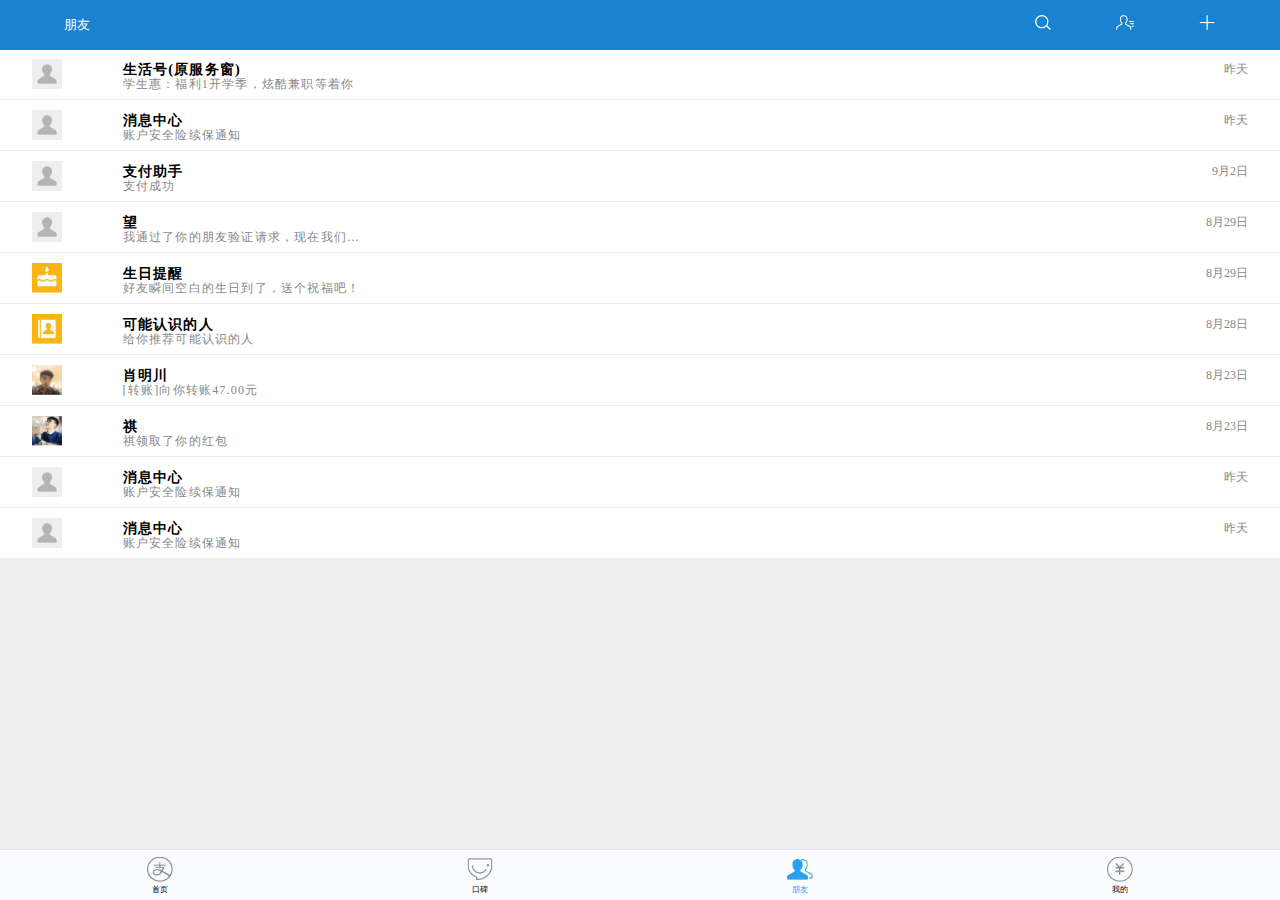
<file: friends.html>
<!DOCTYPE html>
<html lang="en">
<head>
	<meta charset="UTF-8">
	<meta name="viewport" content="width=device-width,initial-scale=1, maximum-scale=1, minimum-scale=1, user-scalable=no">
	<title>Document</title>
	<link href="css/css.css" rel="stylesheet" type="text/css">
	<link href="css/index.css" rel="stylesheet" type="text/css">
</head>
<body>
<section>
	<header>
		<div class="firend">朋友</div>
		<div id="more"><img src="images/more.gif"></div>
		<div id="friendList"><img src="images/friendList.gif"></div>
		<div id="search"><img src="images/search.gif"></div>
	</header>
	<article>
		<div id="firend">
			<div class="center">
				<ul class="firHead"><img src="images/z_03.jpg"></ul>
				<ul class="firCon">
					<li class="firName">生活号(原服务窗)</li>
					<li class="firTalk">学生惠：福利1开学季，炫酷兼职等着你</li>
				</ul>
				<ul class="time">昨天</ul>
			</div>
		</div>
		<div id="firend">
			<div class="center">
				<ul class="firHead"><img src="images/z_03.jpg"></ul>
				<ul class="firCon">
					<li class="firName">消息中心</li>
					<li class="firTalk">账户安全险续保通知</li>
				</ul>
				<ul class="time">昨天</ul>
			</div>
		</div>
		<div id="firend">
			<div class="center">
				<ul class="firHead"><img src="images/z_03.jpg"></ul>
				<ul class="firCon">
					<li class="firName">支付助手</li>
					<li class="firTalk">支付成功</li>
				</ul>
				<ul class="time">9月2日</ul>
			</div>
		</div>
		<div id="firend">
			<div class="center">
				<ul class="firHead"><img src="images/z_03.jpg"></ul>
				<ul class="firCon">
					<li class="firName">望</li>
					<li class="firTalk">我通过了你的朋友验证请求，现在我们…</li>
				</ul>
				<ul class="time">8月29日</ul>
			</div>
		</div>
		<div id="firend">
			<div class="center">
				<ul class="firHead"><img src="images/z_06.jpg"></ul>
				<ul class="firCon">
					<li class="firName">生日提醒</li>
					<li class="firTalk">好友瞬间空白的生日到了，送个祝福吧！</li>
				</ul>
				<ul class="time">8月29日</ul>
			</div>
		</div>
		<div id="firend">
			<div class="center">
				<ul class="firHead"><img src="images/z_08.jpg"></ul>
				<ul class="firCon">
					<li class="firName">可能认识的人</li>
					<li class="firTalk">给你推荐可能认识的人</li>
				</ul>
				<ul class="time">8月28日</ul>
			</div>
		</div>
		<div id="firend">
			<div class="center">
				<ul class="firHead"><img src="images/z_10.jpg"></ul>
				<ul class="firCon">
					<li class="firName">肖明川</li>
					<li class="firTalk">[转账]向你转账47.00元</li>
				</ul>
				<ul class="time">8月23日</ul>
			</div>
		</div>
		<div id="firend">
			<div class="center">
				<ul class="firHead"><img src="images/z_12.jpg"></ul>
				<ul class="firCon">
					<li class="firName">祺</li>
					<li class="firTalk">祺领取了你的红包</li>
				</ul>
				<ul class="time">8月23日</ul>
			</div>
		</div>
		<div id="firend">
			<div class="center">
				<ul class="firHead"><img src="images/z_03.jpg"></ul>
				<ul class="firCon">
					<li class="firName">消息中心</li>
					<li class="firTalk">账户安全险续保通知</li>
				</ul>
				<ul class="time">昨天</ul>
			</div>
		</div>
		<div id="firend">
			<div class="center">
				<ul class="firHead"><img src="images/z_03.jpg"></ul>
				<ul class="firCon">
					<li class="firName">消息中心</li>
					<li class="firTalk">账户安全险续保通知</li>
				</ul>
				<ul class="time">昨天</ul>
			</div>
		</div>
	</article>
	<footer>
		<div><a href="index">
			<ul id="zhi" class="pic"><img src="images/zhi.gif"></ul>
			<ul>首页</ul></a>
		</div>
		<div><a href="praise.html">
			<ul id="publicPraise" class="pic"><img src="images/publicPraise.gif"></ul>
			<ul>口碑</ul></a>
		</div>
		<div><a href="friends.html">
			<ul id="firend" class="pic"><img src="images/firend.gif"></ul>
			<ul class="blue">朋友</ul></a>
		</div>
		<div><a href="me.html">
			<ul id="myMoney" class="pic"><img src="images/myMoney.gif"></ul>
			<ul>我的</ul></a>
		</div>
	</footer>
</section>
</body>
</html>
</file>
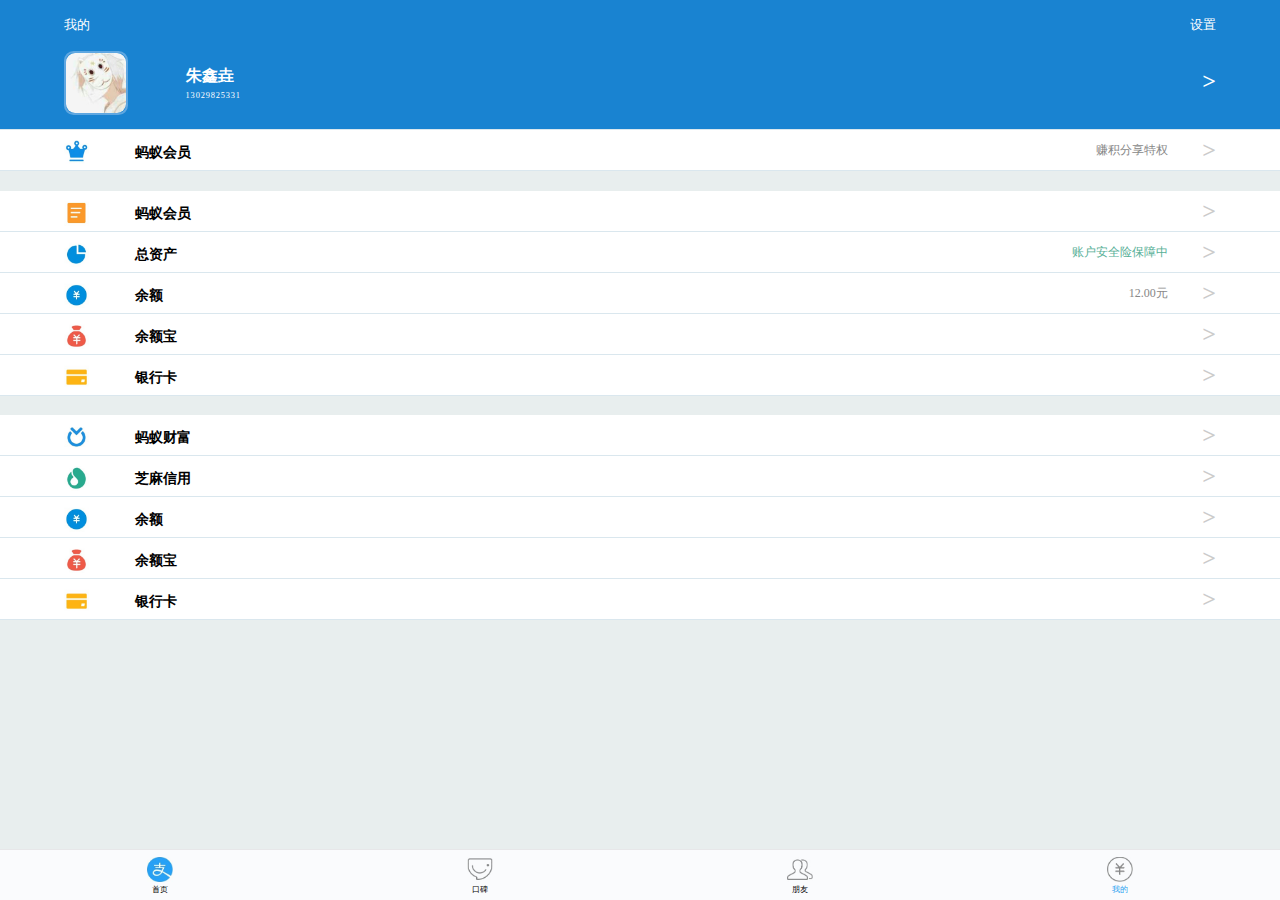
<file: me.html>
<!DOCTYPE html>
<html lang="en">
<head>
	<meta charset="UTF-8">
	<meta name="viewport" content="width=device-width,initial-scale=1, maximum-scale=1, minimum-scale=1, user-scalable=no">
	<title>Document</title>
	<link href="css/css.css" rel="stylesheet" type="text/css">
	<link href="css/index1.css" rel="stylesheet" type="text/css">
</head>
<body>
<section>
	<header>
		<div class="firend">我的</div>
		<div class="set"><input type="button" value="设置" id="set"></div>
	</header>
	<article>
		<div id="me">
			<div class="center">
				<ul class="head-portrait fl"><img src="images/head-portrait.jpg"></ul>
				<ul class="petName fl">
					<li class="zxy">朱鑫垚</li>
					<li class="phone">13029825331</li>
				</ul>
				<ul class="gt fr">&gt;</ul>
			</div>
		</div>
		<div id="content">
			<div class="theAntMember">
				<div class="center">
					<ul class="fl"><img src="images/theAntMember.gif"></ul>
					<ul class="merchant fl">蚂蚁会员</ul>
					<ul class="gt fr">&gt;</ul>
					<ul class="merCon fr">赚积分享特权</ul>
				</div>
			</div>
			<div class="five">
				<div class="bell">
					<div class="center">
						<ul class="fl"><img src="images/bell.gif"></ul>
						<ul class="merchant fl">蚂蚁会员</ul>
						<ul class="gt fr">&gt;</ul>
					</div>
				</div>
				<div class="bell">
					<div class="center">
						<ul class="fl"><img src="images/totalAssets.gif"></ul>
						<ul class="merchant fl">总资产</ul>
						<ul class="gt fr">&gt;</ul>
						<ul class="merCon fr green">账户安全险保障中</ul>
					</div>
				</div>
				<div class="bell">
					<div class="center">
						<ul class="fl"><img src="images/balance.gif"></ul>
						<ul class="merchant fl">余额</ul>
						<ul class="gt fr">&gt;</ul>
						<ul class="merCon fr">12.00元</ul>
					</div>
				</div>
				<div class="bell">
					<div class="center">
						<ul class="fl"><img src="images/yuEBao.gif"></ul>
						<ul class="merchant fl">余额宝</ul>
						<ul class="gt fr">&gt;</ul>
					</div>
				</div>
				<div class="bell">
					<div class="center">
						<ul class="fl"><img src="images/bankCard.gif"></ul>
						<ul class="merchant fl">银行卡</ul>
						<ul class="gt fr">&gt;</ul>
					</div>
				</div>
			</div>
			<div class="five">
				<div class="bell">
					<div class="center">
						<ul class="fl"><img src="images/theAntWealth.gif"></ul>
						<ul class="merchant fl">蚂蚁财富</ul>
						<ul class="gt fr">&gt;</ul>
					</div>
				</div>
				<div class="bell">
					<div class="center">
						<ul class="fl"><img src="images/ZhimaCredit.jpg"></ul>
						<ul class="merchant fl">芝麻信用</ul>
						<ul class="gt fr">&gt;</ul>
					</div>
				</div>
				<div class="bell">
					<div class="center">
						<ul class="fl"><img src="images/balance.gif"></ul>
						<ul class="merchant fl">余额</ul>
						<ul class="gt fr">&gt;</ul>
					</div>
				</div>
				<div class="bell">
					<div class="center">
						<ul class="fl"><img src="images/yuEBao.gif"></ul>
						<ul class="merchant fl">余额宝</ul>
						<ul class="gt fr">&gt;</ul>
					</div>
				</div>
				<div class="bell">
					<div class="center">
						<ul class="fl"><img src="images/bankCard.gif"></ul>
						<ul class="merchant fl">银行卡</ul>
						<ul class="gt fr">&gt;</ul>
					</div>
				</div>
				
			</div>
		</div>
	</article>
	<footer>
		<div><a href="index.html">
			<ul id="zhi" class="pic"><img src="images/b_06.jpg"></ul>
			<ul>首页</ul></a>
		</div>
		<div><a href="praise.html">
			<ul id="publicPraise" class="pic"><img src="images/publicPraise.gif"></ul>
			<ul>口碑</ul></a>
		</div>
		<div><a href="friends.html">
			<ul id="firend" class="pic"><img src="images/b_04.jpg"></ul>
			<ul>朋友</ul></a>
		</div>
		<div><a href="me.html">
			<ul id="myMoney" class="pic"><img src="images/myMoney.gif"></ul>
			<ul class="blue">我的</ul></a>
		</div>
	</footer>
</section>
</body>
</html>
</file>
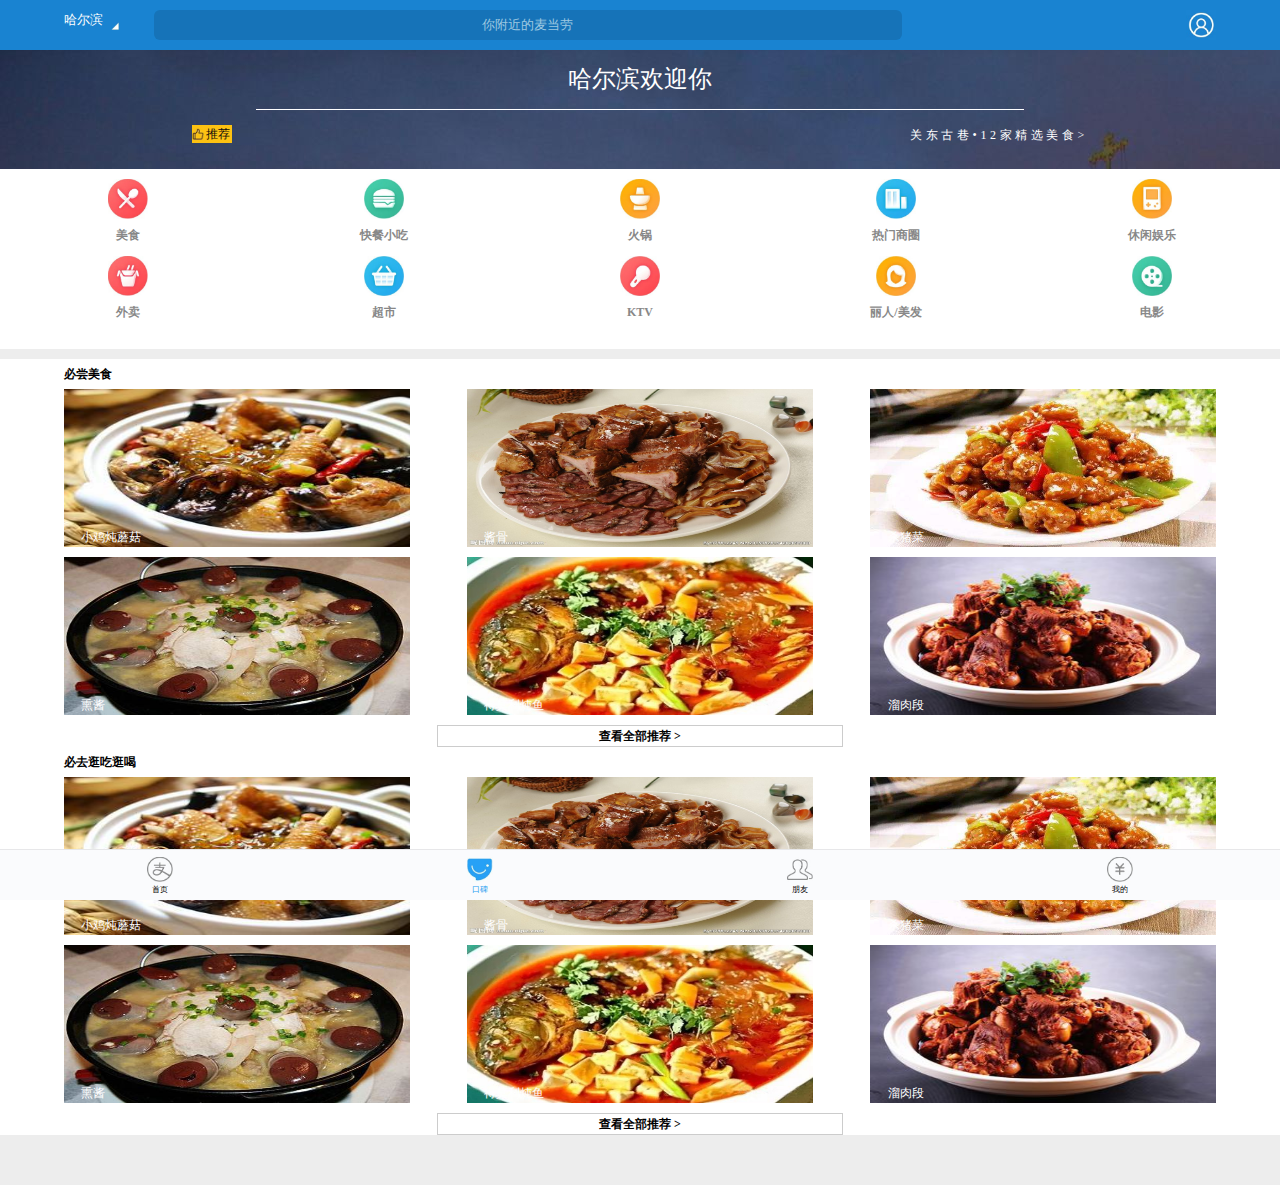
<file: praise.html>
<!DOCTYPE html>
<html lang="en">
<head>
	<meta charset="UTF-8">
	<meta name="viewport" content="width=device-width,initial-scale=1, maximum-scale=1, minimum-scale=1, user-scalable=no">
	<title>Document</title>
	<link href="css/css.css" rel="stylesheet" type="text/css">
	<link href="css/index3.css" rel="stylesheet" type="text/css">
</head>
<body>
<section>
	<header>
		<div class="center">
			<div class="fl"><input type="button" value="哈尔滨" id="place"></div>
			<div class="search fl"><input type="button" value="你附近的麦当劳" id="search"></div>
			<div class="me fr"><a href=""><img src="images/me.jpg"></a></div>
		</div>
	</header>
	<article>
		<div id="banner">
			<ul class="welcome">
				哈尔滨欢迎你
			</ul>
			<ul class="welCon">
				<li class="recommend">推荐</li>
				<li class="recomCon">关东古巷•12家精选美食&gt;</li>
			</ul>
		</div>
		<div id="kind">
			<div class="kind1">
				<ul>
					<li><img src="images/c_18-06.jpg"></li>
					<li>美食</li>
				</ul>
				<ul>
					<li><img src="images/c_18-15.jpg"></li>
					<li>外卖</li>
				</ul>
			</div>
			<div class="kind1">
				<ul>
					<li><img src="images/c_18-07.jpg"></li>
					<li>快餐小吃</li>
				</ul>
				<ul>
					<li><img src="images/c_18-11.jpg"></li>
					<li>超市</li>
				</ul>
			</div>
			<div class="kind1">
				<ul>
					<li><img src="images/c_18-08.jpg"></li>
					<li>火锅</li>
				</ul>
				<ul>
					<li><img src="images/c_18-12.jpg"></li>
					<li>KTV</li>
				</ul>
			</div>
			<div class="kind1">
				<ul>
					<li><img src="images/c_18-09.jpg"></li>
					<li>热门商圈</li>
				</ul>
				<ul>
					<li><img src="images/c_18-13.jpg"></li>
					<li>丽人/美发</li>
				</ul>
			</div>
			<div class="kind1">
				<ul>
					<li><img src="images/c_18-10.jpg"></li>
					<li>休闲娱乐</li>
				</ul>
				<ul>
					<li><img src="images/c_18-14.jpg"></li>
					<li>电影</li>
				</ul>
			</div>
		</div>
		<div id="travel">
			<div class="center">
				<div class="cate">
					<ul class="title">必尝美食</ul>
					<ul class="cateList noMarLeft">
						<li class="picWd">
							<p class="pic"><img src="images/a1.jpg" alt=""></p>
							<p class="wd">小鸡炖蘑菇</p>
						</li>
						<li class="picWd">
							<p class="pic"><img src="images/a2.jpg" alt=""></p>
							<p class="wd">熏酱</p>
						</li>
					</ul>
					<ul class="cateList">
						<li class="picWd">
							<p class="pic"><img src="images/a3.jpg" alt=""></p>
							<p class="wd">酱骨</p>
						</li>
						<li class="picWd">
							<p class="pic"><img src="images/a4.jpg" alt=""></p>
							<p class="wd">得莫利炖鱼</p>
						</li>
					</ul>
					<ul class="cateList">
						<li class="picWd">
							<p class="pic"><img src="images/a5.jpg" alt=""></p>
							<p class="wd">杀猪菜</p>
						</li>
						<li class="picWd">
							<p class="pic"><img src="images/a6.jpg" alt=""></p>
							<p class="wd">溜肉段</p>
						</li>
					</ul>
					<a href=""><ul class="more">查看全部推荐 &gt;</ul></a>		
				</div>
				<div class="cate">
					<ul class="title">必去逛吃逛喝</ul>
					<ul class="cateList noMarLeft">
						<li class="picWd">
							<p class="pic"><img src="images/a1.jpg" alt=""></p>
							<p class="wd">小鸡炖蘑菇</p>
						</li>
						<li class="picWd">
							<p class="pic"><img src="images/a2.jpg" alt=""></p>
							<p class="wd">熏酱</p>
						</li>
					</ul>
					<ul class="cateList">
						<li class="picWd">
							<p class="pic"><img src="images/a3.jpg" alt=""></p>
							<p class="wd">酱骨</p>
						</li>
						<li class="picWd">
							<p class="pic"><img src="images/a4.jpg" alt=""></p>
							<p class="wd">得莫利炖鱼</p>
						</li>
					</ul>
					<ul class="cateList">
						<li class="picWd">
							<p class="pic"><img src="images/a5.jpg" alt=""></p>
							<p class="wd">杀猪菜</p>
						</li>
						<li class="picWd">
							<p class="pic"><img src="images/a6.jpg" alt=""></p>
							<p class="wd">溜肉段</p>
						</li>
					</ul>
					<a href=""><ul class="more">查看全部推荐 &gt;</ul></a>		
				</div>
			</div>
		</div>
	</article>
	<footer>
		<div><a href="index.html">
			<ul id="zhi" class="pic"><img src="images/zhi.gif"></ul>
			<ul>首页</ul></a>
		</div>
		<div><a href="praise.html">
			<ul id="publicPraise" class="pic"><img src="images/b_05.jpg"></ul>
			<ul class="blue">口碑</ul></a>
		</div>
		<div><a href="friends.html">
			<ul id="firend" class="pic"><img src="images/b_04.jpg"></ul>
			<ul>朋友</ul></a>
		</div>
		<div><a href="me.html">
			<ul id="myMoney" class="pic"><img src="images/myMoney.gif"></ul>
			<ul>我的</ul></a>
		</div>
	</footer>
</section>
</body>
</html>
</file>
<file: css/css.css>
@charset "utf-8";

/* CSS Document */

body,
ul,
ol,
li,
p,
dl,
dt,
dd,
input,
form,
h1,
h2,
h3,
h4,
h5,
h6,header,article {
    margin: 0;
    padding: 0;
}

img {
    border: none;
}

ul {
    list-style: none;
}

li {
    list-style: none;
}

body {
    color: #888;
    font-size: 12px;
    line-height: 1.7em;
}

a {
    text-decoration: none;
    color: #000;
}

input:focus {
    outline: none
}

.fl {
    float: left
}

.fr {
    float: right
}

.abs {
    position: absolute
}

.rel {
    position: relative
}

.clear {
    clear: both;
    height: 0;
    overflow: hidden;
}

.blue {
    color: #28A0F0;
}


/* section begin */

section {
    font-family: "楷体";
}
header{
    color: #fff;}

/*header begin*/

section header {
    height: 50px;
    width: 100%;
    background: #1983D1;
    position: fixed;
    top: 0;
    left: 0;
    z-index:999;
}


/*header end*/


/* article begin */

article {
    height:100%;
    padding-top: 49px;
    padding-bottom: 50px;
    background:#EDEDED;
}


/* article end */


/* footer begin */

section footer {
    font-size: 0.7em;
    height: 50px;
    width: 100%;
    background: #FAFBFD;
    border-top: 1px solid #E7E7E9;
    position: fixed;
    bottom: 0;    
    z-index:999;
}

section footer div {
    width: 25%;
    text-align: center;
    float: left;
}

section footer div ul {
    width: 100%;
    text-align: center;
    float: left;
}

section footer div ul.pic {
    padding-top: 7px;
    height: 23px;
}

section footer div ul.wd {
    height: 20px;
    line-height: 25px;
}

section footer img {
    height: 25px;
}


/* footer end */


/* section end */
</file>
<file: css/index.css>
@charset "utf-8";
/* CSS Document */
html{background:#EDEDED;}
.center{width: 95%;margin:0 auto;}
/* section begin */
section{font-family:"楷体";}
/*header begin*/
section header div{height:35px;float:right;font-size:1.1em;color:#fff;padding-top:15px;}
section header div.firend{float:left;padding-left:5%;}
section header #more{padding-right:5%;padding-left:2.5%;}
section header #friendList{padding-right:2.5%;padding-left:2.5%;}
section header #search{padding-right:2.5%;padding-left:2.5%;}
section header img{height:15px;}
/*header end*/

/* article begin */
section article #firend{height:40px;padding-top:10px;background:#fff;margin-bottom:1px;}
section article #firend .center{position:relative;}
section article #firend .center .firHead{height:30px;float:left;}
section article #firend .center .firHead img{height:30px;}
section article #firend .center .firCon{letter-spacing:0.1em;float:left;margin-left:5%;}
section article #firend .center .firCon .firName{font-size:1.2em;color:#000;font-weight:600;height:15px;}
section article #firend .center .firCon{}
section article #firend .center .time{position:absolute;top:0;right:0;}
/* article end */

/* footer begin */

/* footer end */

/* section end */
</file>
<file: css/index1.css>
@charset "utf-8";
/* CSS Document */
.center{width: 90%;margin:0 auto;}
.center1{width:95%;}
.green{color:#58B097;}


body{background:#E8EEEE;}
/* header begin */
section header div{height:35px;float:right;font-size:1.1em;color:#fff;padding-top:15px;}
section header div.firend{float:left;padding-left:5%;}
section header .set{float:right;padding-right:5%;}
section header #set{border:none;background:#1983D1;color:#fff;}
/* header end */

/* article begin */
article{background:#E8EEEE;}
article #me{height:78px;padding-top:2px;background:#1983D1;width: 100%;color:#fff;}
article #me .center ul.head-portrait{height:60px;border:2px solid #5FA7E1;border-radius:15%;}
article #me .center ul.head-portrait img{height:60px;border-radius:15%;}
article #me .center ul.petName{margin-left:5%;padding-top:15px;}
article #me .center ul.petName .zxy{font-size:1.3em;font-weight:600;}
article #me .center ul.petName .phone{font-size:0.7em;letter-spacing:0.1em;}
article #me .center ul.gt{font-size:2em;font-weight:800;padding-top:20px;}

article #content img{height:25px;}
article #content .theAntMember{background:#fff;height:30px;padding-top:10px;border-top:1px solid #DAE7EE;border-bottom:1px solid #DAE7EE;}
article #content .theAntMember:hover{background:#ccc;}
article #content .merchant{color:#000;font-size:1.2em;font-weight:600;line-height:25px;margin-left:4%;}
article #content .merCon{margin-right:3%;}
article #content .center ul.gt{font-size:2em;font-weight:800;padding-top:0px;color:#CBCBCB;}

article #content .five{height:204px;background:#fff;margin-top:20px;}
article #content .five .bell{height:30px;padding-top:10px;border-bottom:1px solid #DAE7EE;}
article #content .five .bell:hover{background:#ccc;}
/* article end */

/* footer begin */

/* footer end */
</file>
<file: css/index3.css>
@charset "utf-8";
/* CSS Document */
body{background:#EDEDED;}
/* section begin */
section{font-family:"楷体";}
.center{width:90%;margin:0 auto;}
/* header begin */
section header{padding-top:10px;height:40px;}
section header #place{text-align:left;width:55px;height:20px;border:none;background:#1983D1 url(../images/place.jpg) no-repeat bottom right;color:#fff;font-family:"楷体";background-size:15%;}
section header .center .search{width:65%;margin-left:3%;}
section header #search{border-radius:6px;height:30px;border:none;background:#1673B8;color:#9DC8E1;font-family:"楷体";width:100%;}
section header .me img{height:30px;}
/* header end */

/* article begin */
article #banner{height:120px;width: 100%;text-align:center;background:url(../images/as.jpg) no-repeat ;}
article #banner .welcome{color:#fff;font-size:2em;height:60px;line-height:60px;border-bottom:1px solid #fff;width: 60%;margin:0 auto;}
article #banner .welCon{width: 70%;margin:0 auto;height:40px;padding-top:15px;}
article #banner .welCon li.recommend{text-align:right;float:left;color:#0F0C0B;height:18px;line-height:18px;background:#FDC212 url(../images/c_18.jpg) no-repeat center left;background-size:30%;width:38px;padding-right:2px;}
article #banner .welCon li.recomCon{color:#fff;float:right;letter-spacing:0.3em;}

article #kind{height:180px;background:#fff;width:100%;}
article #kind img{height:40px;}
article #kind .kind1{width:20%;float:left;}
article #kind .kind1 ul{font-weight:600;padding-top:10px;width:60px;margin:0 auto;text-align:center;}
article #travel{margin-top:10px;height:100%;background:#fff;}
article #travel .center .title{height:30px;line-height:30px;color:#000;font-weight:700;}
article #travel .center .cate .cateList{width: 30%;float:left;margin-left:5%;}
article #travel .center .cate .noMarLeft{margin-left:0;}
article #travel .center .pic img{height:55px;width:100%;}
article #travel .center .picWd{position:relative;margin-bottom:10px;height:55px;width:100%;background:#ccc;}
article #travel .center .picWd .wd{color:#fff;position:absolute;bottom:0;left:0;padding-left:5%;width:95%;height:20px;line-height:20px;}
article #travel .center .cate .more{clear:both;width: 35%;margin:0 auto;height:20px;border:1px solid #ccc;text-align:center;color:#000;font-weight:700;}
/* article end */

/* footer begin */

/* footer end */

/* section end */
@media (min-width:414px){

article #travel .center .pic img{height:66px;width:100%;}
article #travel .center .picWd{position:relative;margin-bottom:10px;height:66px;width:100%;background:#ccc;}
	}
@media (min-width:768px){

article #travel .center .pic img{height:108px;width:100%;}
article #travel .center .picWd{position:relative;margin-bottom:10px;height:108px;width:100%;background:#ccc;}
	}
@media (min-width:1024px){

article #travel .center .pic img{height:158px;width:100%;}
article #travel .center .picWd{position:relative;margin-bottom:10px;height:158px;width:100%;background:#ccc;}
	}
</file>
